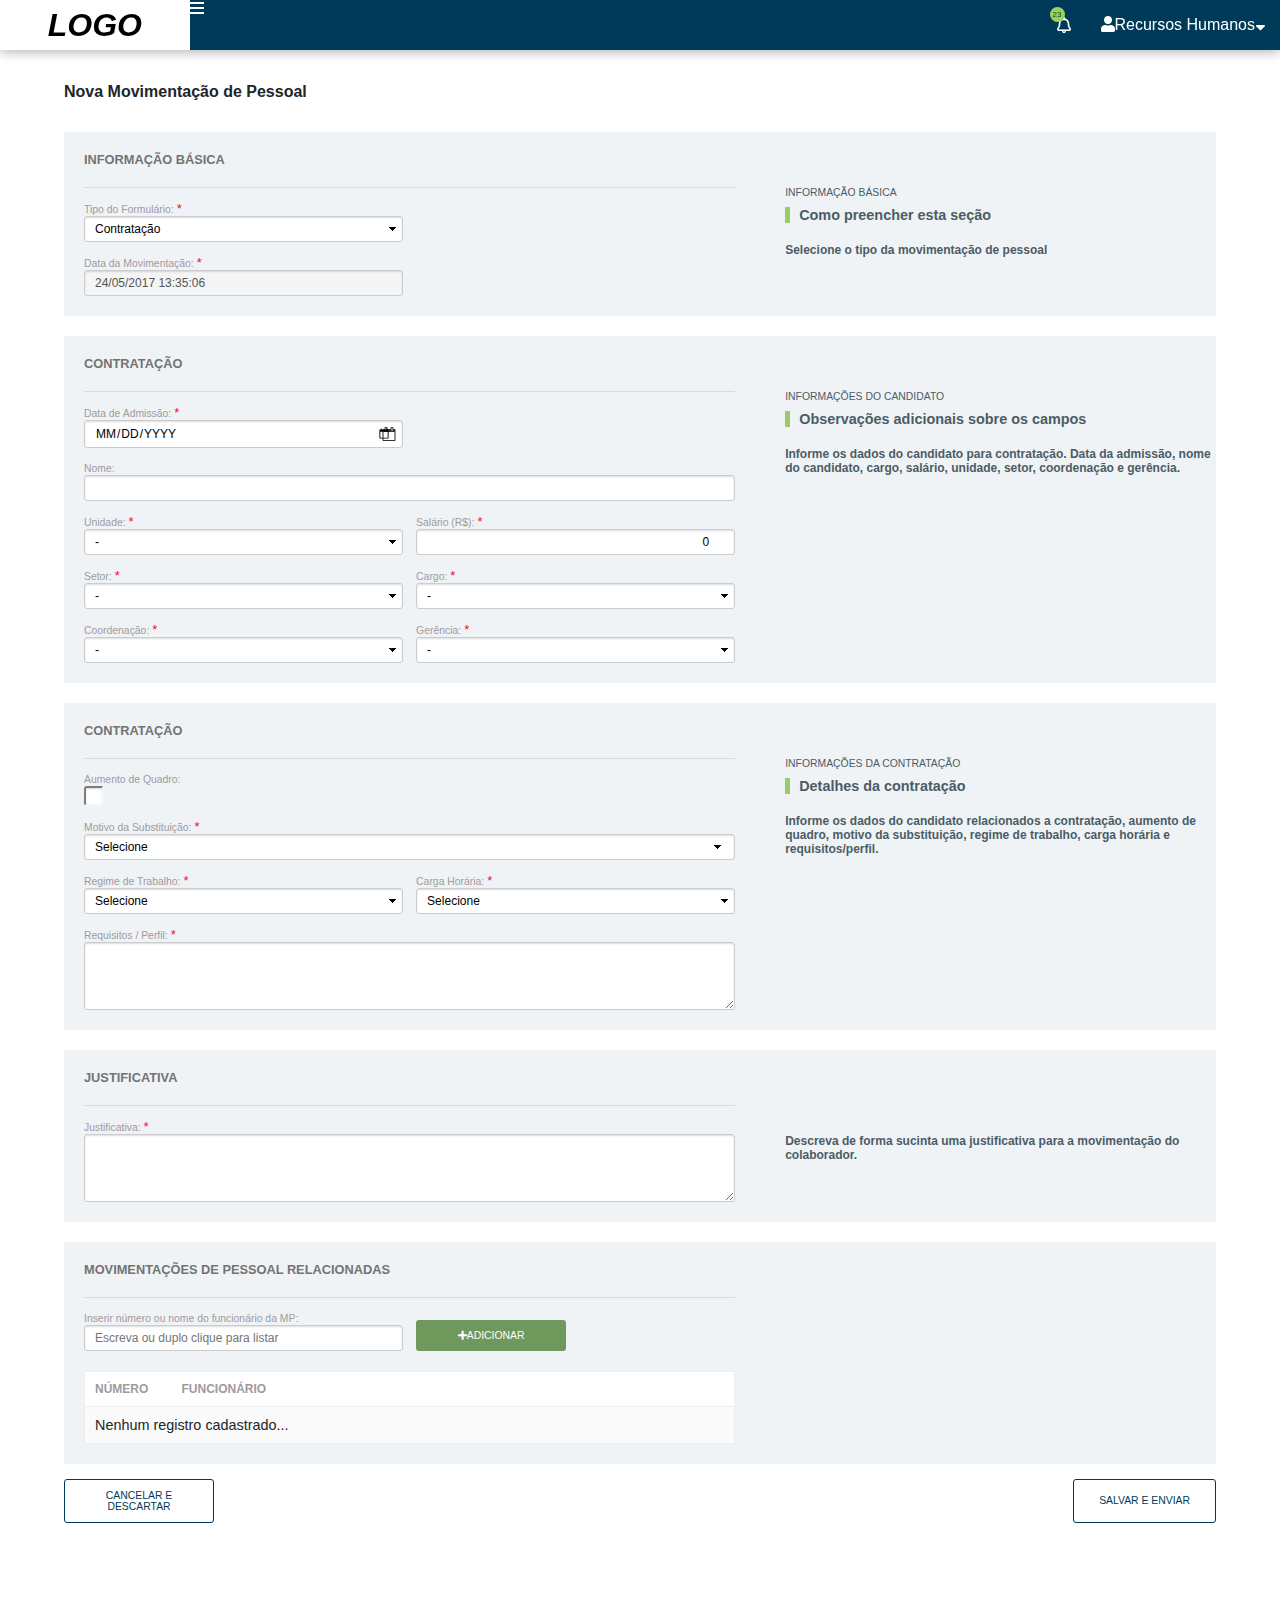
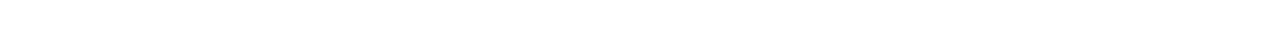
<file: index.html>
<html lang="pt-br"><head>
        <meta charset="UTF-8">
        <meta name="viewport" content="width=device-width, initial-scale=1.0">
        <meta http-equiv="X-UA-Compatible" content="ie=edge">
        <link rel="stylesheet" href="./style/fontawesome.css">
        <link rel="stylesheet" href="./style/bootstrap-reboot.css">
        <link rel="stylesheet" href="./style/index.css">
        <title>Cadastro</title>
    </head>
    <body>
            <header>
                <nav class="topnav">
                    <div class="topnav-logo"><h1>LOGO</h1></div>
                    <div class="topnav-button">
                        <span class="menu-icon"><i class="fas fa-bars"></i></span>
                    </div>
                    <div class="topnav-user">
                        <div class="notification">
                            <div class="dot">23</div>
                            <span class="notification-icon"><i class="far fa-bell"></i></span>
                        </div>
                        <span class="user-icon"><i class="fas fa-user"></i></span>
                        <span id="user-name">Recursos Humanos</span>
                        <span class="menu-user-icon"><i class="fas fa-sort-down"></i></span>
                    </div>
                </nav>
            </header>
        <div class="main-content">
            <h1>Nova Movimentação de Pessoal</h1>
            <form>
                <div class="box">
                        <div class="box-input">
                            <div class="section">INFORMAÇÃO BÁSICA</div>
                            <div class="box-column box-col-md-6">
                                <label for="formtype" class="required">Tipo do Formulário:</label>
                                <select id="formtype" required>
                                        <option value="contract">Contratação</option>
                                        <option value="solicitation">Solicitação</option>
                                        <option value="call">Chamado</option>
                                </select>
                            </div>
                            <div class="box-column box-col-md-6">
                                <label for="dateofthemove" class="required">Data da Movimentação:</label>
                                <input id="dateofthemove" type="datetime" name="dateofthemove" value="24/05/2017 13:35:06" required disabled>
                            </div>                                      
                        </div>
                        <div class="box-info">
                            <div class="section">INFORMAÇÃO BÁSICA</div>
                            <div class="sub-section">Como preencher esta seção</div>
                            <div class="description">Selecione o tipo da movimentação de pessoal</div>
                        </div>
                </div>
                <div class="box">
                        <div class="box-input">
                            <div class="section">CONTRATAÇÃO</div>
                            <div class="box-column box-col-md-6">
                                <label for="admissiondate" class="required">Data de Admissão:</label>
                                <input id="admissiondate" type="date" name="admissiondate" required>
                            </div>
                            <div class="box-column box-col-md-12">
                                <label for="name">Nome:</label>
                                <input id="name" type="text" name="name">
                            </div>
                            <div class="box-content">
                                <div class="box-column box-col-md-6">
                                    <label for="unit" class="required">Unidade:</label>
                                    <select id="unit" required>
                                        <option value="-">-</option>
                                        <option value="1">1</option>
                                        <option value="2">2</option>
                                        <option value="3">3</option>
                                        <option value="4">4</option>
                                    </select>
                                    </div> 
                                <div class="box-column box-col-md-6">
                                    <label for="salary" class="required">Salário (R$):</label>
                                    <input id="salary" type="number" name="salary" value="0" required>
                                </div>
                                <div class="box-column box-col-md-6">
                                    <label for="sector" class="required">Setor:</label>
                                    <select id="sector" required>
                                            <option value="-">-</option>
                                            <option value="1">1</option>
                                            <option value="2">2</option>
                                            <option value="3">3</option>
                                            <option value="4">4</option>
                                    </select>
                                </div>
                                <div class="box-column box-col-md-6">
                                    <label for="position" class="required">Cargo:</label>
                                    <select id="position" required>
                                            <option value="-">-</option>
                                            <option value="1">1</option>
                                            <option value="2">2</option>
                                            <option value="3">3</option>
                                            <option value="4">4</option>
                                    </select>
                                </div>
                                <div class="box-column box-col-md-6">
                                    <label for="coordination" class="required">Coordenação:</label>
                                    <select id="coordination" required>
                                            <option value="-">-</option>
                                            <option value="1">1</option>
                                            <option value="2">2</option>
                                            <option value="3">3</option>
                                            <option value="4">4</option>
                                    </select>
                                </div>
                                <div class="box-column box-col-md-6">
                                    <label for="management" class="required">Gerência:</label>
                                    <select id="management" required>
                                            <option value="-">-</option>
                                            <option value="1">1</option>
                                            <option value="2">2</option>
                                            <option value="3">3</option>
                                            <option value="4">4</option>
                                    </select>
                                </div>
                            </div>
                        </div>
                        <div class="box-info">
                            <div class="section">INFORMAÇÕES DO CANDIDATO</div>
                            <div class="sub-section">Observações adicionais sobre os campos</div>
                            <div class="description">Informe os dados do candidato para contratação. Data da admissão, nome do candidato, cargo, salário, unidade, setor, coordenação e gerência.</div>
                        </div>
                    </div>
                    <div class="box">
                        <div class="box-input">
                            <div class="section">CONTRATAÇÃO</div> 
                            <div class="box-column box-col-md-12">
                                <label for="increase">Aumento de Quadro:</label>
                                <input id="increase" type="checkbox" name="increase">
                            </div>
                            <div class="box-column box-col-md-12">
                                <label for="replacement" class="required">Motivo da Substituição:</label>
                                <select id="replacement" required>
                                    <option value="-">Selecione</option>
                                    <option value="1">1</option>
                                    <option value="2">2</option>
                                    <option value="3">3</option>
                                    <option value="4">4</option>
                                </select>
                            </div>
                            <div class="box-content">
                                <div class="box-column box-col-md-6">
                                    <label for="work" class="required">Regime de Trabalho:</label>
                                    <select id="work" required>
                                            <option value="-">Selecione</option>
                                            <option value="1">1</option>
                                            <option value="2">2</option>
                                            <option value="3">3</option>
                                            <option value="4">4</option>
                                    </select>
                                    </div>
                                <div class="box-column box-col-md-6">
                                    <label for="workload" class="required">Carga Horária:</label>
                                    <select id="workload" required>
                                        <option value="-">Selecione</option>
                                        <option value="1">1</option>
                                        <option value="2">2</option>
                                        <option value="3">3</option>
                                        <option value="4">4</option>
                                    </select>
                                </div>
                            </div>
                            <div class="box-column box-col-md-12">            
                                <label for="requirements" class="required">Requisitos / Perfil:</label>
                                <textarea id="requirements" rows="4" cols="50" name="requirements" required></textarea>
                            </div>
                        </div>
                        <div class="box-info">
                            <div class="section">INFORMAÇÕES DA CONTRATAÇÃO</div>
                            <div class="sub-section">Detalhes da contratação</div>
                            <div class="description">Informe os dados do candidato relacionados a contratação, aumento de quadro, motivo da substituição, regime de trabalho, carga horária e requisitos/perfil.</div>
                        </div>
                    </div>
                    <div class="box">
                        <div class="box-input">
                            <div class="section">JUSTIFICATIVA</div>
                            <div class="box-column box-col-md-12">
                                <label for="justification" class="required">Justificativa:</label>
                                <textarea id="justification" rows="4" cols="50" name="justification" required></textarea>    
                            </div>
                        </div>
                        <div class="box-info">
                            <div class="section"></div>
                            <div class="sub-section"></div>
                            <div class="description">Descreva de forma sucinta uma justificativa para a movimentação do colaborador.</div>
                        </div>
                    </div>
                    <div class="box">
                        <div class="box-input">
                            <div class="section">MOVIMENTAÇÕES DE PESSOAL RELACIONADAS</div>
                            <div class="box-content">
                                <div class="box-column box-col-md-6">
                                        <label for="add-employee">Inserir número ou nome do funcionário da MP:</label>
                                        <input id="add-employee" type="text" name="add-employee" placeholder="Escreva ou duplo clique para listar">
                                </div>
                                <div class="box-column box-col-md-6">
                                    <button type="button"><i class="fas fa-plus"></i>ADICIONAR</button>
                                </div>
                            </div>
                            <div class="box-column box-col-md-12">
                                <table>
                                    <thead>
                                        <tr>
                                            <th>NÚMERO</th>
                                            <th>FUNCIONÁRIO</th>
                                        </tr>
                                    </thead>
                                    <tbody>
                                        <tr>
                                            <td colspan="2">
                                                Nenhum registro cadastrado...
                                            </td>
                                        </tr>
                                    </tbody>
                                </table>
                            </div>
                        </div>
                        <div class="box-info">
                            <div class="section"></div>
                            <div class="sub-section"></div>
                            <div class="description"></div>
                        </div>
                    </div>
                    <div class="box-button">
                        <button type="button">CANCELAR E DESCARTAR</button>
                        <button type="button">SALVAR E ENVIAR</button>
                    </div>
            </form>
        </div>
    
    </body>
</html>
</file>
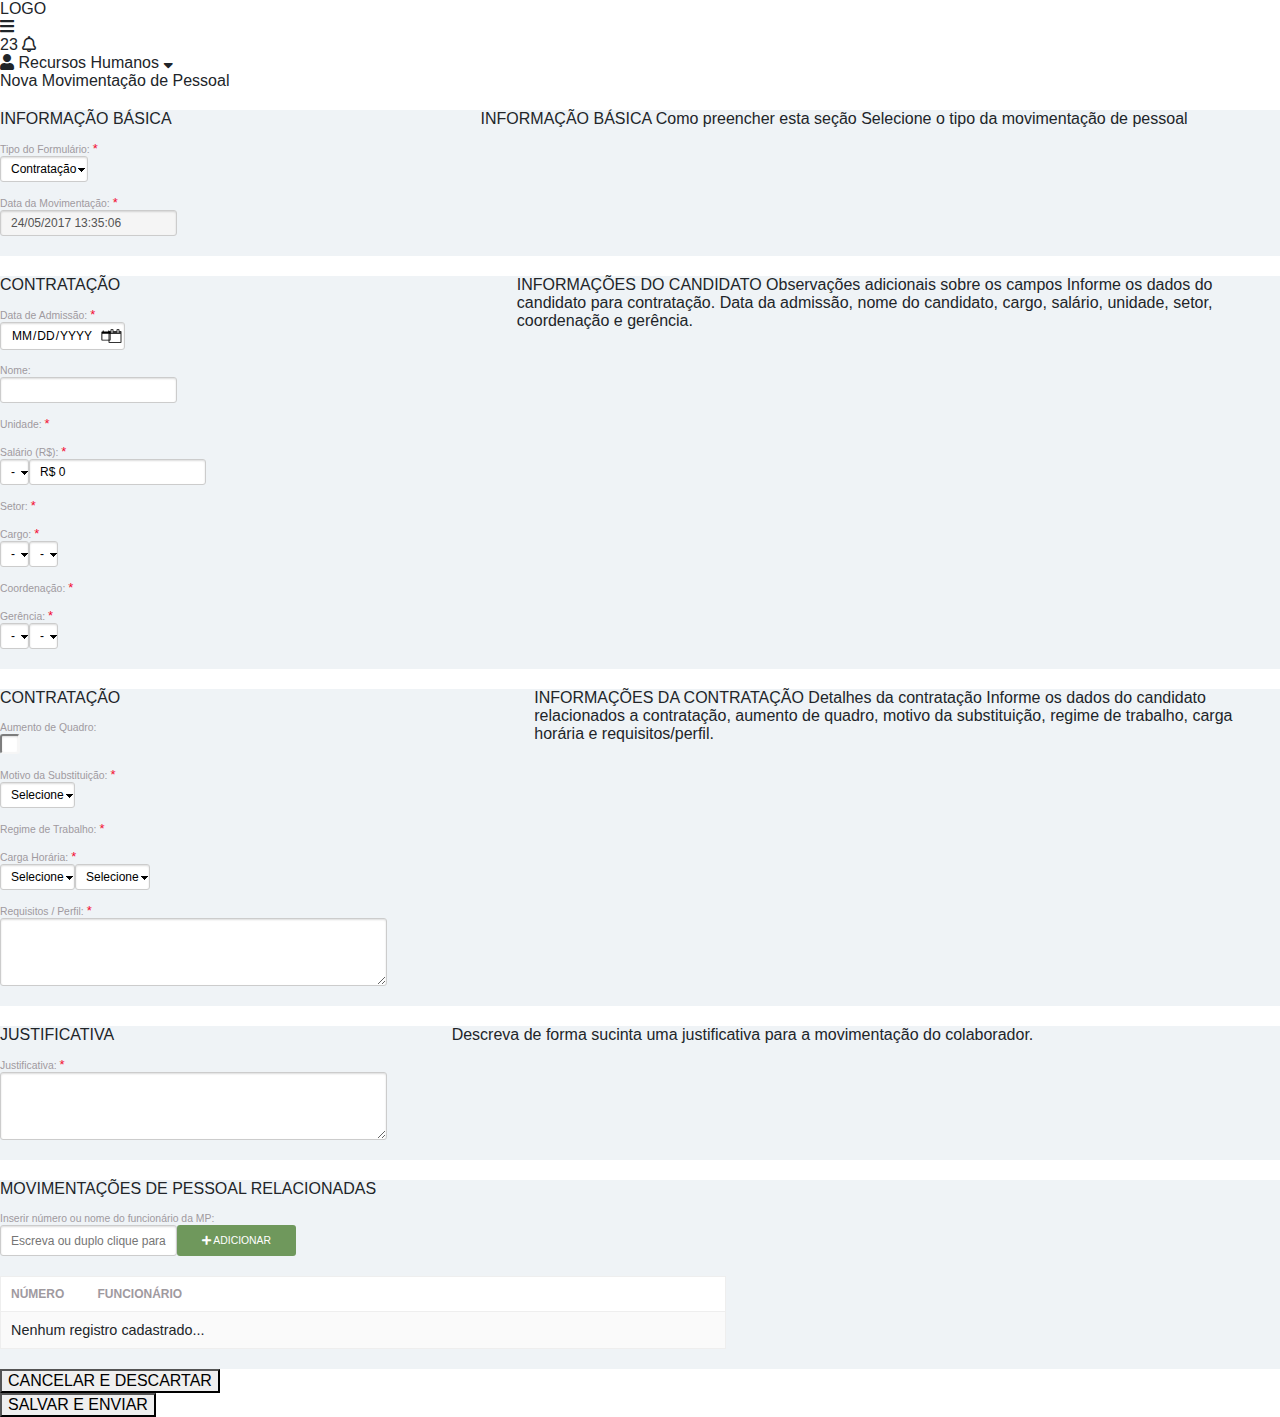
<file: cadastro.html>
<!DOCTYPE html>
<html lang="pt-br">
<head>
    <meta charset="UTF-8">
    <meta name="viewport" content="width=device-width, initial-scale=1.0">
    <meta http-equiv="X-UA-Compatible" content="ie=edge">
    <link rel="stylesheet" href="./style/fontawesome.css">
    <link rel="stylesheet" href="./style/bootstrap-reboot.css"/>
    <link rel="stylesheet" href="./style/index.css"/>
    <title>Cadastro</title>
</head>
<body>
        <header>
            <nav class="navbar">
                <div class="navbar-left">
                    <div class="brand">
                        <span>
                            LOGO
                        </span>
                    </div>
                    <span class="menu-icon">
                        <i class="fas fa-bars "></i>
                    </span>
                </div>
        
                <div class="navbar-right">
                    <div class="notification">
                        <span class="notification-dot">
                            23
                        </span>
                        <span class="notification-icon">
                            <i class="far fa-bell"></i>
                        </span>
                    </div>
        
                    <span class="user-icon">
                        <i class="fas fa-user"></i>
                    </span>
        
                    <span id="user-name">Recursos Humanos</span>
        
                    <span class="user-menu-icon">
                            <i class="fas fa-sort-down"></i>
                    </span>
                </div>
            </nav>
        </header>
    <div class="content">
        <div class="title">
            Nova Movimentação de Pessoal
        </div>
        <div class="box" data="1">
            <div class="box-right">
                <div class="section">
                    INFORMAÇÃO BÁSICA
                </div>
                <form>
                    <label for="formtype" class="required">Tipo do Formulário:</label>
                    <select id="formtype" class="half-size" required>
                            <option value="contract">Contratação</option>
                            <option value="solicitation">Solicitação</option>
                            <option value="call">Chamado</option>
                    </select>
                    <label for="dateofthemove" class="required">Data da Movimentação:</label>
                    <input id="dateofthemove" class="half-size" type="datetime" name="dateofthemove" value="24/05/2017 13:35:06" required disabled>
                </form>
            </div>
            <div class="box-left">
                <span class="section">
                    INFORMAÇÃO BÁSICA
                </span>
                <span class="sub-section">
                    Como preencher esta seção
                </span>
                <span class="description">
                    Selecione o tipo da movimentação de pessoal
                </span>
            </div>
        </div>

        <div class="box" data="2">
                <div class="box-right">
                    <div class="section">
                        CONTRATAÇÃO
                    </div>
                    <form>
                        <label for="admissiondate" class="required">Data de Admissão:</label>
                        <input id="admissiondate" class="half-size" type="date" name="admissiondate" required>
                        <label for="name">Nome:</label>
                        <input id="name" class="full-size" type="text" name="name">
                        <label for="unit" class="half-size required">Unidade:</label>
                        <label for="salary" class="half-size required">Salário (R$):</label>
                        <select id="unit" class="half-size" required>
                            <option value="-">-</option>
                            <option value="1">1</option>
                            <option value="2">2</option>
                            <option value="3">3</option>
                            <option value="4">4</option>
                        </select>
                        <input id="salary" class="half-size" type="text" name="salary" value="R$ 0" required>
                        <label for="sector" class="half-size required">Setor:</label>
                        <label for="position" class="half-size required">Cargo:</label>
                        <select id="sector" class="half-size" required>
                                <option value="-">-</option>
                                <option value="1">1</option>
                                <option value="2">2</option>
                                <option value="3">3</option>
                                <option value="4">4</option>
                        </select>
                        <select id="position" class="half-size" required>
                                <option value="-">-</option>
                                <option value="1">1</option>
                                <option value="2">2</option>
                                <option value="3">3</option>
                                <option value="4">4</option>
                        </select>
                        <label for="coordination" class="half-size required">Coordenação:</label>
                        <label for="management" class="half-size required">Gerência:</label>
                        <select id="coordination" class="half-size" required>
                                <option value="-">-</option>
                                <option value="1">1</option>
                                <option value="2">2</option>
                                <option value="3">3</option>
                                <option value="4">4</option>
                        </select>
                        <select id="management" class="half-size" required>
                                <option value="-">-</option>
                                <option value="1">1</option>
                                <option value="2">2</option>
                                <option value="3">3</option>
                                <option value="4">4</option>
                        </select>
                    </form>
                </div>
                <div class="box-left">
                    <span class="section">
                        INFORMAÇÕES DO CANDIDATO
                    </span>
                    <span class="sub-section">
                        Observações adicionais sobre os campos
                    </span>
                    <span class="description">
                        Informe os dados do candidato para contratação. Data da admissão, nome do candidato, cargo, salário, unidade, setor, coordenação e gerência.
                    </span>
                </div>
            </div>

            <div class="box" data="3">
                <div class="box-right">
                    <div class="section">
                        CONTRATAÇÃO
                    </div>
                    <form>
                        <label for="increase"> Aumento de Quadro:</label>
                        <input id="increase" type="checkbox" name="increase">
                        <label for="replacement" class="required">Motivo da Substituição:</label>
                        <select id="replacement" class="full-size" required>
                            <option value="-">Selecione</option>
                            <option value="1">1</option>
                            <option value="2">2</option>
                            <option value="3">3</option>
                            <option value="4">4</option>
                        </select>
                        <label for="work" class="half-size required">Regime de Trabalho:</label>
                        <label for="workload" class="half-size required">Carga Horária:</label>
                        <select id="work" class="half-size" required>
                            <option value="-">Selecione</option>
                            <option value="1">1</option>
                            <option value="2">2</option>
                            <option value="3">3</option>
                            <option value="4">4</option>
                        </select>
                        <select id="workload" class="half-size" required>
                            <option value="-">Selecione</option>
                            <option value="1">1</option>
                            <option value="2">2</option>
                            <option value="3">3</option>
                            <option value="4">4</option>
                        </select>
                        <label for="requirements" class="required">Requisitos / Perfil:</label>
                        <textarea id="requirements" class="full-size" rows="4" cols="50" name="requirements" required></textarea>
                    </form>
                </div>
                <div class="box-left">
                    <span class="section">
                        INFORMAÇÕES DA CONTRATAÇÃO
                    </span>
                    <span class="sub-section">
                        Detalhes da contratação
                    </span>
                    <span class="description">
                        Informe os dados do candidato relacionados a contratação, aumento de quadro, motivo da substituição, regime de trabalho, carga horária e requisitos/perfil.
                    </span>
                </div>
            </div>

            <div class="box" data="4">
                <div class="box-right">
                    <div class="section">
                        JUSTIFICATIVA
                    </div>
                    <form>
                        <label for="justification" class="required">Justificativa:</label>
                        <textarea id="justification" class="full-size" rows="4" cols="50" name="justification" required></textarea>
                    </form>
                </div>
                <div class="box-left">
                    <span class="section">
                        
                    </span>
                    <span class="sub-section">
                        
                    </span>
                    <span class="description">
                        Descreva de forma sucinta uma justificativa para a movimentação do colaborador.
                    </span>
                </div>
            </div>

            <div class="box" data="5">
                <div class="box-right">
                    <div class="section">
                        MOVIMENTAÇÕES DE PESSOAL RELACIONADAS
                    </div>
                    <form>
                        <label for="add-employee">Inserir número ou nome do funcionário da MP:</label>
                        <input id="add-employee" class="half-size" type="text" name="add-employee" placeholder="Escreva ou duplo clique para listar">
                        <div class="half-size">
                                <button type="button"> 
                                        <i class="fas fa-plus"></i>
                                        ADICIONAR
                                    </button>
                        </div>
                        <table>
                            <thead>
                                <tr>
                                    <th>NÚMERO</th>
                                    <th>FUNCIONÁRIO</th>
                                </tr>
                            </thead>
                            <tbody>
                                <tr>
                                    <td colspan="2">
                                        Nenhum registro cadastrado...
                                    </td>
                                </tr>
                            </tbody>
                        </table>   
                    </form>
                </div>
                <div class="box-left">
                    <span class="section">
                        
                    </span>
                    <span class="sub-section">
                        
                    </span>
                    <span class="description">
                        
                    </span>
                </div>
            </div>
            <div class="content-button">
                <div class="button-left">
                            <button type="button">CANCELAR E DESCARTAR</button>
                </div>
                <div class="button-right">
                    <button type="button">SALVAR E ENVIAR</button>
                </div>
            </div>
        </div>
</body>
</html>
</file>
<file: style/index.css>
/*General*/
body{
    background-color: #ffffff;
    font-family: Arial, sans-serif;
}

/* topnav */
.topnav{
    display: flex;
    flex-direction: row;
    flex-wrap: nowrap;
    justify-content: flex-start;
    padding: 0;
    margin: 0;
    color: #ffffff;
    background-color: #003a59;
    box-shadow: 0px 2px 11px 0px rgba(0,0,0,.3);
    position: fixed;
    width: 100%;
    top: 0;
}

.topnav-logo{
    display: flex;
    justify-content: center;
    height: 50px;
    width: 15%;
    background-color: #ffffff;
}

.topnav-logo h1 {
    color: #000000;
    align-self: center;
    font-size: 2rem;
    font-style: italic;
}

.topnav-button {
    display: flex;
    flex-direction: row;
    flex-wrap: nowrap;
    justify-content: flex-start;
    width: 35%;
}

.topnav-user{
    display: flex;
    flex-direction: row;
    flex-wrap: nowrap;
    justify-content: flex-end;
    margin-right: 10px; 
    width: 50%;
}

/* Topnav button */

.topnav-button .menu-dropdown-toggle{
    align-self: center;
    margin-left: 10px;
    cursor: pointer;
}

/* Topnav user*/
.topnav-user{
    align-self: center;
    font-weight: 100;
    margin-right: 15px;
}

.notification{
    align-self: center;
    margin-right: 30px;
    position: relative;
}

.dot{
    display: flex;
    justify-content: center;
    align-items: center;
    font-size: 0.5rem;
    color: #003a59;
    height: 15px;
    width: 15px;
    background-color: #9bd358;
    border-radius: 50%;
    position: absolute;
    top: -10px;
    left: -7px;
}

.user-dropdown-toggle{
    margin-left: 10px;
    cursor: pointer;
}

.user-dropdown-toggle::after{
    display: inline-block;
    width: 0;
    height: 0;
    margin-left: 10px;
    vertical-align: .255rem;
    content: "";
    border-top: .3rem solid;
    border-right: .3rem solid transparent;
    border-bottom: 0;
    border-left: .3rem solid transparent;
}

/* Menu */
.menu{
    position: fixed;
    background-color: #4c5c66;
    box-shadow: 3px 2px 11px 0px rgba(0,0,0,.3);
    top: 50px;
    width: 17%;
    height: 100%;
}

.menu-hidden{
    display: none;
}

.menu-list{
    padding-left: 0;
    color: #ffffff;
}

.menu-item{
    list-style: none;
    padding: 15px 10px;
    border-bottom: 1px solid #333333;
    font-size: 12px;
    font-weight: 600;
}

/*User Menu*/
.user-menu{
    position: fixed;
    background-color: #ffffff;
    box-shadow: 3px 2px 11px 0px rgba(0,0,0,.3);
    right: 10;
    top: 50;
    width: 10%;
}

.user-menu-hidden{
    display: none;
}

.user-menu-list{
    margin: 0;
    padding-left: 0;
    color: #000000;
}

.user-menu-item{
    list-style: none;
    padding: 15px 10px;
    font-size: 0.85rem;
}

/* Content */
.main-content {
    margin: 83px auto 0 auto;
    width: 90%;
}

h1 {
    font-weight: bold;
    font-size: 1em;
}

/* Box */

.box {
    display: flex;
    flex-direction: row;
    flex-wrap: nowrap;
    justify-content: flex-start;
    background-color: #eff3f6;
    width: 100%;
    margin-top: 20px;
}

.box-button {
    width: 100%;
    display: flex;
    justify-content: space-between;
    margin: 15px 0px 70px 0px;
}

.box-button button{
    flex-grow: 0;
    flex-shrink: 0;
    background-color: #fff;
    border: 1px solid #003a59;
    color: #003a59;
}

/* Box Info*/
.box-info {
    width: 40%;
    display: flex;
    flex-direction: column;
    flex-wrap: nowrap;
    padding: 55px 0px 0px 30px;
}

.box-info .section{
    font-size: .65rem;
    text-transform: uppercase;
    color: #4c5c66;
}

.box-info .sub-section {
    color: #4c5c66;
    font-size: .9rem;
    font-weight: 600;
    margin-top: 9px;
    border-left: 5px solid #99cc66;
    padding-left: 9px;
}

.box-info .description {
    color: #4c5c66;
    font-size: .75rem;
    font-weight: 600;
    margin-top: 20px;
}

/* Box Input*/

.box-input {
    width: 60%;
    padding: 20px;
}

.box-input .section {
    color: #737373;
    font-weight: bold;
    font-size: 0.8rem;
    padding: 0px 0px 20px 0px;
    border-bottom: 1px solid #d9dadb;
}

.box-content {
    display: flex;
    flex-direction: row;
    flex-wrap: wrap;
    justify-content: space-between;
}

.box-column {
    display: flex;
    flex-direction: column;
    flex-wrap: wrap;
    justify-content: flex-end;
}

.box-col-md-12 {
    width: 100%;
    flex-grow: 0;
    flex-shrink: 0;
    flex-basis: 100%;
    max-width: 100%;
}

.box-col-md-6{
    width: 50%;
    flex-grow: 0;
    flex-shrink: 0;
    flex-basis: 49%;
    max-width: 49%;
}
/*Form*/

form {
    padding-bottom: 20px;
    display: flex;
    flex-direction: row;
    flex-wrap: wrap;
}

label {
    color: #9f9a9f;
    font-size: 0.65rem;
    margin-top: 15px;
    margin-bottom: 1px;
    width: 100%;
}

.required::after {
    content: '*';
    display: inline-block;
    color: #f30d32;
    font-size: 13px;
    line-height: 12px;
    margin-left: 3px;
}

select, input, textarea{
    -webkit-appearance: none;
    font-size: 12px;
    padding: 5px 10px;
    border-radius: 3px;
    border: 1px solid #cccccc;
    max-width: 100%;
    box-shadow: inset 0px 1px 2px rgba(0,0,0,.14);
}

select {
    background: #fff url(../images/select-button.png) 98% no-repeat;
}

input[type="number"]{
    text-align: right;
}

input[type="date"], input[type="datetime"]{
    text-transform: uppercase;
    background: #fff url(../images/calendar.png) 98% no-repeat;  
}

input[type="date"]:disabled, input[type="datetime"]:disabled{
    background: #f5f5f5;
}

input[type="checkbox"]{
    -webkit-appearance: none;
    width: 20px;
    height: 20px;
    border: 2px solid #7d7d7d;
    border-top: 2px solid #7d7d7d;
    border-right: 2px solid #f6f6f6;
    border-bottom: 2px solid #f6f6f6;
    background-color: #fff;
    display: flex;
    justify-content: center;
}

input[type="checkbox"]:checked::after {
    align-self: center;
    content: '';
    width: 5px;
    height: 10px;
    border: solid #000;
    border-width: 0 2px 2px 0;
    transform: rotate(45deg);
}

form button{
    color: #ffffff;
    background-color: #6f985c;
    padding: 10px 25px 10px 25px;
    border: none;
    border-radius: 3px;
    font-size: 0.65rem;
    max-width: 150px;
}

/* Table */

table {
    width: 100%;
    margin-top: 20px;
    border: 1px solid #cccccc;
}

thead{
    border: 1px solid #eeeeee;
    font-size: 0.75rem;
    padding: 10px;
    color: #9f9a9f;
    background-color: #ffffff;
}

thead th {
    text-transform: uppercase;
    padding: 10px;
}

thead th:nth-child(1){
    width: 87px;
}

tbody {
    border: 1px solid #eeeeee;
    font-size: 0.9rem;
    background-color: #fafafa;
    padding: 10px;  
}

tbody td {
    padding: 10px;
}


/*Responsive*/

@media only screen and (max-width: 600px) {
    .topnav-logo {
        width: 40%;
    }

    .topnav-button {
        width: 10%;
    }
    
    #user-name{
        display: none;
    }

    .menu{
        width: 90%;
    }

    .user-menu{
        width: 40%;
    }

    .main-content > h1 {
        width: 50%;
        word-wrap: break-word;
    }

    .box {
        flex-direction: column;
    }

    .box-info {
        width: 100%;
        padding: 10px;
    }

    .box-input {
        width: 100%;
        margin-top: 30px;
        padding: 10px;
    }

    .box-button button{
        font-size: 0.55rem;
        width: 50%;
        flex-grow: 0;
        flex-shrink: 0;
        flex-basis: 49%;
        max-width: 49%;
    }



}
</file>
